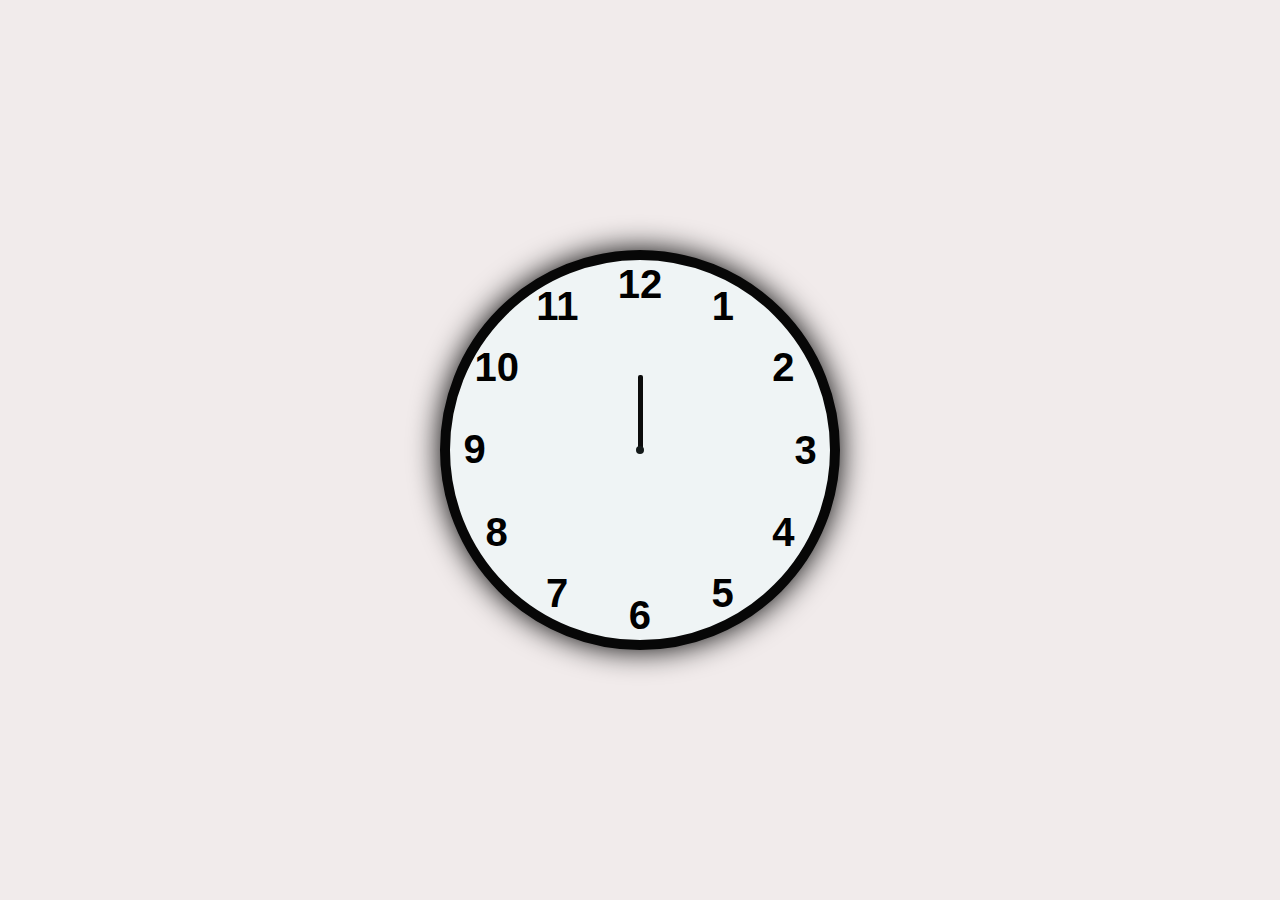
<file: clock.html>
<!DOCTYPE html>
<html lang="en">
<head>
    <meta charset="UTF-8">
    <meta http-equiv="X-UA-Compatible" content="IE=edge">
    <meta name="viewport" content="width=device-width, initial-scale=1.0">
    <link rel="stylesheet" href="clock.css">
    <title>Analog clock</title>
</head>
<body>
    <div class="container">
        <div class="clock">

            <div style="--clr:#050404;--h:45px;"id="hour"class="hand"><i></i></div>
            <div style="--clr:#000000c5;--h:65px;"id="min"class="hand"><i></i></div>
            <div style="--clr:#0b0b0b;--h:75px;"id="sec"class="hand"><i></i></div>


           <span style="--i:1"><b>1</b></span>
           <span style="--i:2"><b>2</b></span>
           <span style="--i:3"><b>3</b></span>
           <span style="--i:4"><b>4</b></span>
           <span style="--i:5"><b>5</b></span>
           <span style="--i:6"><b>6</b></span>
           <span style="--i:7"><b>7</b></span>
           <span style="--i:8"><b>8</b></span>
           <span style="--i:9"><b>9</b></span>
           <span style="--i:10"><b>10</b></span>
           <span style="--i:11"><b>11</b></span>
           <span style="--i:12"><b>12</b></span>
        </div>
    </div>
    <script src="clock.js"></script>
</body>
</html>
</file>
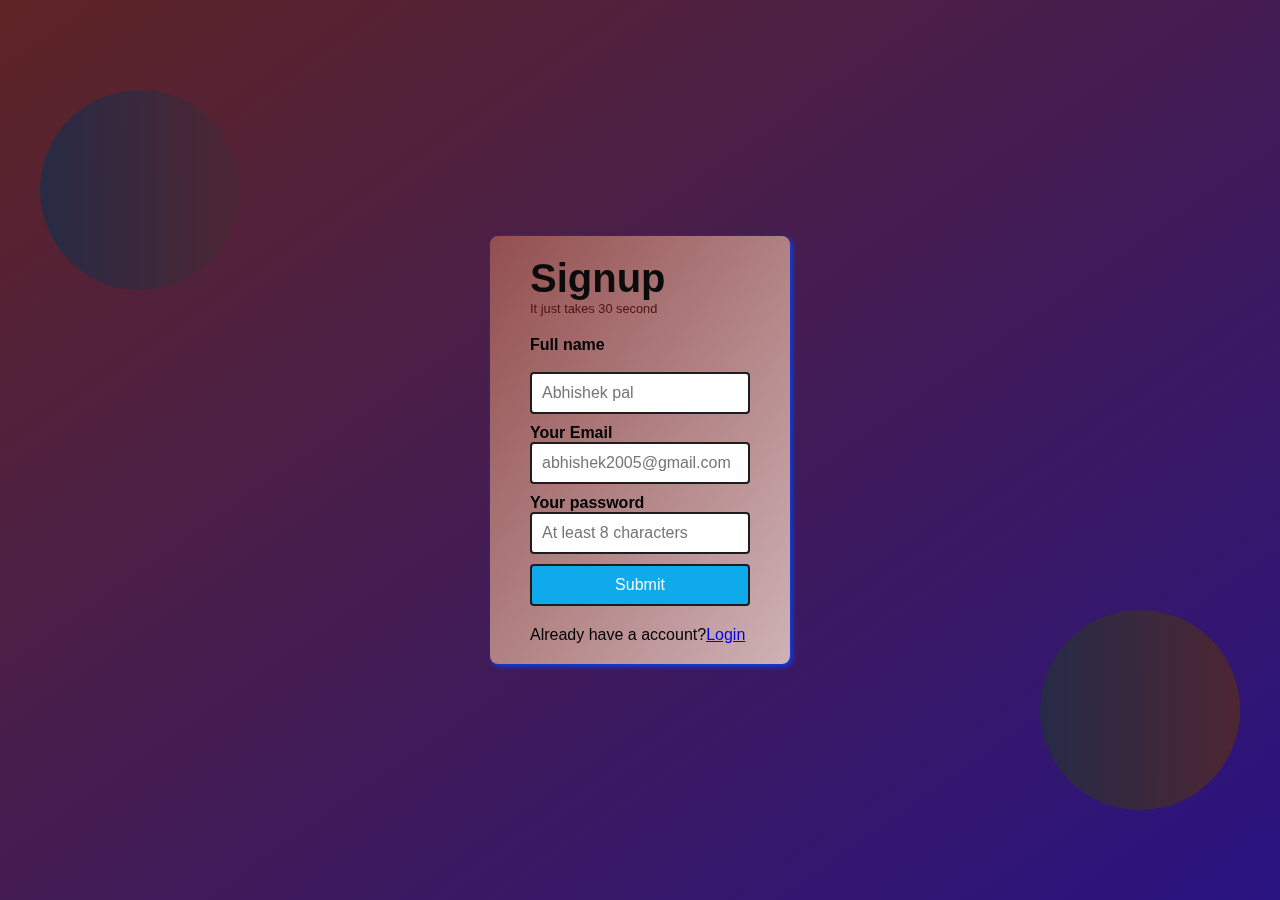
<file: signup.html>
<!DOCTYPE html>
<html lang="en">
<head>
    <meta charset="UTF-8">
    <meta name="viewport" content="width=device-width, initial-scale=1.0">
    <title>Signup</title>
    <link rel="stylesheet" href="styles.css">
</head>
<body>
    <div class="outer-box">
        <div class="inner-box">
            <header class="signup-header">
                <h1>
                    Signup
                </h1>
                <p>It just takes 30 second</p>
            </header>
            <main class="signup-body">
                <form action="#">
                    <p>
                        <label for="full name">Full name</label>
                        <br>
                        <input type="text"id="full name"placeholder="Abhishek pal">
                        </p>
                        <p>
                            <label for="Email id"> Your Email </label>
                            <input type="email"id="email "placeholder="abhishek2005@gmail.com">
                            </p>
                            <p>
                                <label for="password">Your password</label>
                                <input type="password"id="password"placeholder="At least 8 characters">
                                </p>
                                    <p>
                                       
                                        <input   type="submit">
                                    </p>
                                        
                                   
                </form>
            </main>
            <footer class="footer">
               <p>Already have a account?<a href="#">Login</a></p>
            </footer>
        </div>
       <div class="circle c1"></div>
       <div class="circle c2"></div>
       
    </div>
   
</body>
</html>
</file>
<file: clock.css>
*{
    margin: 0;
    padding: 0;
    box-sizing: border-box;
    font-family: sans-serif;
    color: rgb(0, 0, 0);
}
body{
    display: flex;
    justify-content: center;
    align-items: center;
    min-height: 100vh;
    background-color: rgb(241, 235, 235);
}
.container{
    position: relative;

}
.clock{
    width: 400px;
    height: 400px;
    border-radius: 50%;
    background-color: rgb(239, 244, 245);
    border: 10px solid;
    border-color: rgb(7, 7, 7);
    box-shadow: 0px 0px 30px rgb(1, 0, 0);
    display: flex;
    justify-content:center;
    align-items: center;
}
.clock span{
    position: absolute;
    transform: rotate(calc(30deg * var(--i)));
    inset: 12px;
    text-align: center;
}
.clock span b{
    transform: rotate(calc(-30deg* var(--i)));
    display: inline-block;
    font-size: 40px;
}
.clock::before{
    content: '';
    position: absolute;
    width: 8px;
    height: 8px;
    border-radius: 50%;
    background-color: rgb(19, 25, 25);
    z-index: 2;
}
.hand i{
    position: absolute;
    background-color: var(--clr);
    width: 5px;
    height: var(--h);
    border-radius: 2px;
}
.hand{
    position: absolute;
    display: flex;
    justify-content: center;
    align-items: flex-end;
}
</file>
<file: styles.css>
*{
    margin: 0;
    padding: 0;
    box-sizing: border-box;
}
body{
     font-family:'Segoe UI', Tahoma, Geneva, Verdana, sans-serif;

}
.outer-box{
    width: 100vw;
    height: 100vh;
    background: linear-gradient(to top left,rgb(41, 19, 129),rgb(94, 37, 37));
    
}
.inner-box{
    width: 300px;
    margin: 0 auto;
    position: relative;
    top: 50%;
    transform: translateY(-50%);
    padding: 20px 40px;
    background: linear-gradient(to top left,#ceb2b5,#934f4f);
    backdrop-filter: blur(8px);
    border-radius: 8px;
    box-shadow:2px 2px 5px #0145ff ;
    z-index: 2;
}
.signup-header h1{
    font-size: 2.5rem;
    color: #0b0b0b;
}
.signup-header p{
    font-size: 0.8rem;
    color:#511010;
}
.signup-body{
    margin: 20px 0;

}
.signup-body p{
    margin: 10px 0;

}
.signup-body p label{
   display: block;
   font-weight: bold;

}
.signup-body p input{
   width: 100%;
   padding: 10px;
   border: 2px solid rgb(30, 28, 28);
 border-radius:4px ;
 font-size: 1rem;
 }
 .signup-body p input[type="submit"]{
    background-color: #0faaec;
    color: aliceblue;
    cursor: pointer;
 }
 .signup-body p input:hover[type="submit"]{
    background-color: #0145ff;}

    .signup-footer p{
        color: #555;
        text-align: center;
    }
    .signup-footer p a{
        color: #15aec2;
       
    }
    .circle{
        width: 200px;
        height: 200px;
        border-radius: 100px;
        background: linear-gradient(to right,#252b45f3,#4d2633);
        position: absolute;
    }
    .c1{
        top: 90px;
        left: 40px;
       
    }
    .c2{
        bottom: 90px;
        right: 40px;
       
        
    }
</file>
